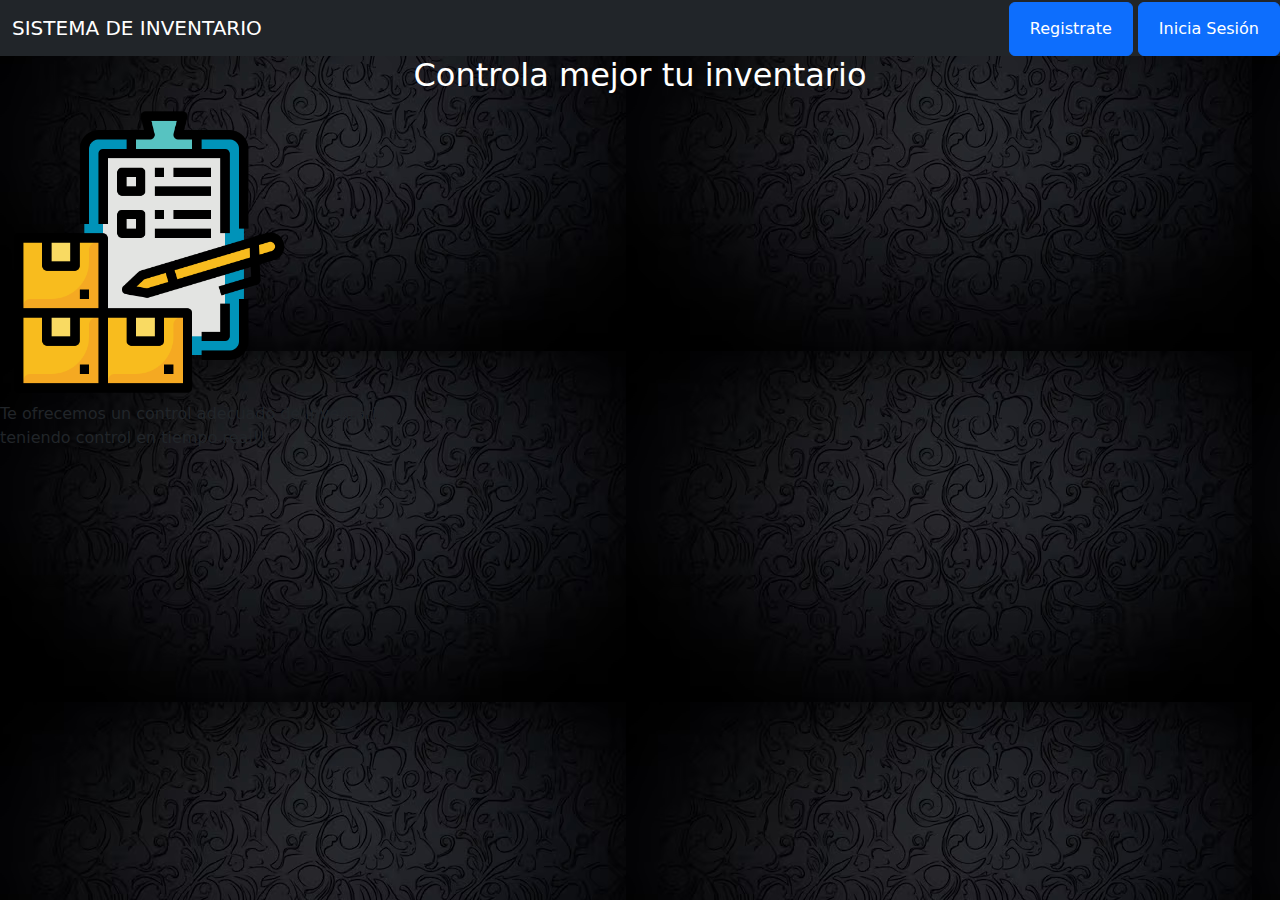
<file: index.html>
<!DOCTYPE html>
<html lang="en">
<head>
    <meta charset="UTF-8">
    <meta name="viewport" content="width=device-width, initial-scale=1.0">
    <title>Inventario</title>
    <link rel="stylesheet" href="https://cdn.jsdelivr.net/npm/bootstrap@5.2.3/dist/css/bootstrap.min.css">
    <link rel="stylesheet" href="style.css">
</head>

<body class="fondo">

    <nav class="navbar navbar-expand-lg navbar-dark bg-dark">
        <div class="container-fluid">
          <a class="navbar-brand text-lg-start" href="#">SISTEMA DE INVENTARIO</a>
          <button class="navbar-toggler" type="button" data-bs-toggle="collapse" data-bs-target="#navbarNav" aria-controls="navbarNav" aria-expanded="false" aria-label="Toggle navigation">
            <span class="navbar-toggler-icon"></span>
          </button>
          <div class="collapse navbar-collapse" id="navbarNav">
            <ul class="navbar-nav">
              <li class="nav-item">
            <div class="position-absolute bottom-0 end-0 br-10px">
                <button class="btn btn-primary">
                <a class="nav-link active" aria-current="page" href="#">Registrate</a>
                </button>
              <button class="btn btn-primary ">
                <a class="nav-link active" aria-current="page" href="#">Inicia Sesión</a>
              </button>
            </div>
            </ul>
          </div>
        </div>
      </nav>
     
      <div>
        <h2 class="titulo">Controla mejor tu inventario</h2>
        <img src="imagenes/inventario.png" height="300">
        <p class="d-flex text-color-white ">
        Te ofrecemos un control adecuado de inventario <br>
        teniendo control en tiempo real!!</p>
      
      </div>



    
</body>
</html>
</file>
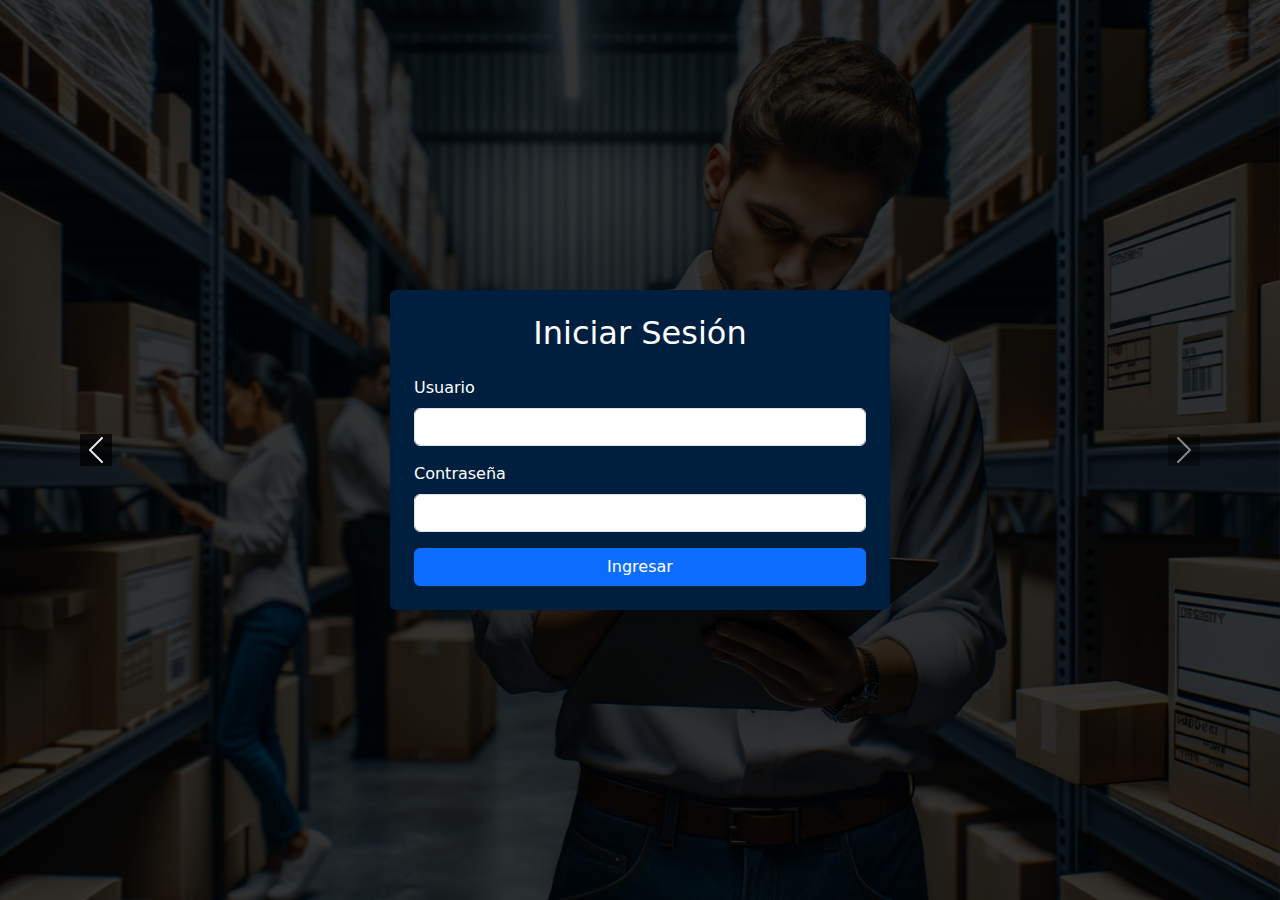
<file: src/main/resources/static/index.html>
<!DOCTYPE html>
<html lang="es">
<head>
    <meta charset="UTF-8">
    <meta name="viewport" content="width=device-width, initial-scale=1.0">
    <title>Principal</title>
    <!-- Bootstrap CSS -->
    <link href="https://cdn.jsdelivr.net/npm/bootstrap@5.3.3/dist/css/bootstrap.min.css" rel="stylesheet" integrity="sha384-QWTKZyjpPEjISv5WaRU9OFeRpok6YctnYmDr5pNlyT2bRjXh0JMhjY6hW+ALEwIH" crossorigin="anonymous">
    <link rel="stylesheet" href="style.css">
</head>
<body>
    <div class="container-fluid vh-100 p-0">
        <div id="carouselExampleControls" class="carousel slide" data-bs-ride="carousel">
          <div class="carousel-inner">
            <div class="carousel-item active">
              <img src="imagenes/inventario1.jpg" class="d-block w-100" alt="Imagen 1">
            </div>
            <div class="carousel-item">
              <img src="imagenes/inventario2.jpg" class="d-block w-100" alt="Imagen 2">
            </div>
            <div class="carousel-item">
              <img src="imagenes/inventario4.jpg" class="d-block w-100" alt="Imagen 3">
            </div>
          </div>
          <button class="carousel-control-prev" type="button" data-bs-target="#carouselExampleControls" data-bs-slide="prev">
            <span class="carousel-control-prev-icon" aria-hidden="true"></span>
            <span class="visually-hidden">Previous</span>
          </button>
          <button class="carousel-control-next" type="button" data-bs-target="#carouselExampleControls" data-bs-slide="next">
            <span class="carousel-control-next-icon" aria-hidden="true"></span>
            <span class="visually-hidden">Next</span>
          </button>
        </div>
      </div>
    
      <div class="overlay container-fluid d-flex justify-content-center align-items-center">
        <div class="form-login row rounded shadow justify-content-center">
          <div class="col-md-12 d-flex flex-column justify-content-center p-4 bg-dark text-white rounded">
            <h2 class="text-center mb-4">Iniciar Sesión</h2>
            <form action="" method="">
              <div class="mb-3">
                <label for="username" class="form-label">Usuario</label>
                <input type="text" class="form-control" id="username" name="username" required>
              </div>
              <div class="mb-3">
                <label for="password" class="form-label">Contraseña</label>
                <input type="password" class="form-control" id="password" name="password" required>
              </div>
              <button type="button" class="btn btn-primary w-100" id="login">Ingresar</button>
            </form>
          </div>
        </div>
      </div>
    
      <!-- Alert Modal -->
      <div class="modal fade" id="alertModal" tabindex="-1" aria-labelledby="alertModalLabel" aria-hidden="true">
        <div class="modal-dialog" role="document">
          <div class="modal-content">
            <div class="modal-header">
              <h5 class="modal-title" id="alertModalLabel">Alert</h5>
              <button type="button" class="btn-close" data-bs-dismiss="modal" aria-label="Close"></button>
            </div>
            <div class="modal-body">
              <!-- Alert content goes here -->
              <div id="login-modal" class="alert alert-success" role="alert"></div>
            </div>
            <div class="modal-footer">
              <button type="button" class="btn btn-secondary" data-bs-dismiss="modal">Close</button>
            </div>
          </div>
        </div>
      </div>

    <!-- Bootstrap JS and dependencies -->
    <script src="https://code.jquery.com/jquery-3.5.1.slim.min.js"></script>
    <script src="https://cdn.jsdelivr.net/npm/@popperjs/core@2.9.2/dist/umd/popper.min.js"></script>
    <script src="https://cdn.jsdelivr.net/npm/bootstrap@5.3.3/dist/js/bootstrap.bundle.min.js" integrity="sha384-YvpcrYf0tY3lHB60NNkmXc5s9fDVZLESaAA55NDzOxhy9GkcIdslK1eN7N6jIeHz" crossorigin="anonymous"></script>
    <script src="js/funciones-genericas.js"></script>
    <script src="js/session.js"></script>
    <script src="js/login.js"></script>
    <script src="js/carrousel.js"></script>
</body>
</html>
</file>
<file: style.css>
.fondo {
    background-image: url(imagenes/fondos-pantalla-negros-que-son-muy-oscuros-hermosos_899894-5036.avif);
    height: 500px; 
}

.titulo {
    color: white;
    text-align: center;
}
</file>
<file: src/main/resources/static/style.css>
body {
    background-color: #ADD8E6; /* Azul más claro */
}

.text-section {
    padding: 20px;
    background-color: rgba(255, 255, 255, 0.8);
    border-radius: 10px;
    margin-bottom: 20px;
}

.par {
    background-color: white !important;
}


.impar {
    background-color: #D3D3D3 !important;
}

.bg-dark {
    background-color: #001f3f !important; /* Azul oscuro */
}

.carousel {
    width: 100%;
    height: 100vh;
}

.carousel-item img {
    width: 100%;
    height: 100vh;
    object-fit: cover;
    /* border-radius: 10px; */

}

table td input {
    border: none;
}

.able-action-buttons {
    text-align: center;
}

.overlay {
    position: absolute;
    top: 0;
    left: 0;
    width: 100%;
    height: 100vh;
    background: rgba(0, 0, 0, 0.8); /* Fondo semitransparente */
    display: flex;
    justify-content: center;
    /* align-items: center; */
    align-items: flex-start;
    
}

.form-login {
    width: 500px; 
}


.nav-item a:focus {color:#ADD8E6;} /* Visited link    */

/* Menu styles */

.navbar{
    background-color: #1e293b;
  
  }

  .nav-item {
    width: 100%;
    padding: 5px;
    transition: 0.3s;
    border-radius: 8px;
  }
  .nav-item a {
    color: #fff; 
    text-decoration: none;

  }
  
  .nav-item:hover {
    background-color: #343a40;
  }

  .nav-item:hover a {
    color: #ADD8E6; 
  }

  
  .offcanvas-body {
    display: flex;
    flex-direction: column;
    justify-content: space-between;
    height: 100%;
  }
  
  .navbar-brand {
    flex-grow: 1;
  }
  
  .position-absolute {
    padding:30px;
  }

#dropdownUser1 {
    font-size: 20px;
}

  /****************/


  @media screen and (min-width: 1000px) {
    #dropdownMenuButton {
      background-color: yellow;
    }
  }

/* HOME */

.carousel-container {
    width: 600px;
    height: auto;
    margin: auto;
}

.carousel-container .carousel-item img {
    width: 600px;
    height: 400px;
    object-fit: cover;
}

td img {
    width: 100px;
    height: 100px;
    object-fit: cover;
}




/* IMAGEN */



#myImg {
    border-radius: 5px;
    cursor: pointer;
    transition: 0.3s;
}

#myImg:hover {opacity: 0.7;}

/* The Modal (background) */
.modal-image {
    display: none; /* Hidden by default */
    position: fixed; /* Stay in place */
    z-index: 2; /* Sit on top */
    padding-top: 100px; /* Location of the box */
    left: 0;
    top: 0;
    width: 100%; /* Full width */
    height: 100%; /* Full height */
    overflow: auto; /* Enable scroll if needed */
    background-color: rgb(0,0,0); /* Fallback color */
    background-color: rgba(0,0,0,0.9); /* Black w/ opacity */
}

/* Modal Content (image) */
.modal-content-image {
    margin: auto;
    display: block;
    width: 80%;
    max-width: 700px;
}

/* Caption of Modal Image */
#caption {
    margin: auto;
    display: block;
    width: 80%;
    max-width: 700px;
    text-align: center;
    color: #ccc;
    padding: 10px 0;
    height: 150px;
}

#imagen-modal {
    width: 350px;
    height: 350px;
}

/* Add Animation */
.modal-content-image, #caption {
    -webkit-animation-name: zoom;
    -webkit-animation-duration: 0.6s;
    animation-name: zoom;
    animation-duration: 0.6s;
}

@-webkit-keyframes zoom {
    from {-webkit-transform:scale(0)}
    to {-webkit-transform:scale(1)}
}

@keyframes zoom {
    from {transform:scale(0)}
    to {transform:scale(1)}
}

/* The Close Button */
.close {
    position: absolute;
    top: 15px;
    right: 35px;
    color: #f1f1f1;
    font-size: 40px;
    font-weight: bold;
    transition: 0.3s;
}

.close:hover,
.close:focus {
    color: #bbb;
    text-decoration: none;
    cursor: pointer;
}

/* 100% Image Width on Smaller Screens */
@media only screen and (max-width: 700px){
    .modal-content-image {
        width: 100%;
    }
}




/* Estilos para ocultar el input de archivo */
.input-imagen {
    display: none;
}

/* Estilo del botón que reemplaza al input */
.btn-subir {
    display: inline-block;
    background-color: #007bff;
    color: white;
    padding: 5px 10px;
    border-radius: 5px;
    cursor: pointer;
    font-size: 12px;
    border: none;
    position: relative;
}

/* Tooltip personalizado */
.btn-subir[data-tooltip]:hover::after {
    content: attr(data-tooltip); /* Contenido del tooltip */
    position: absolute;
    top: -10px; /* Posiciona arriba del botón */
    left: 50%;
    transform: translateX(-50%);
    background-color: #333;
    color: #fff;
    padding: 5px;
    border-radius: 5px;
    font-size: 10px;
    white-space: nowrap;
}


table {
    width: 100%;
    border-collapse: collapse;
    table-layout: fixed; /* Fija el ancho de las columnas */
}

thead {
    display: table;
    width: 100%;
    table-layout: fixed; /* Asegura que el ancho de las columnas se mantenga */
}

tbody {
    display: block;
    max-height: 500px; /* Altura máxima para el tbody */
    overflow-y: auto;
    overflow-x: hidden; /* Solo scroll vertical */
    width: 100%;
}

thead th, tbody td {
    padding: 10px;
    text-align: left;
    width: 25%; /* Asegura que las celdas tengan el mismo ancho en todas las columnas */
    box-sizing: border-box; /* Evita desbordamientos */
}

tbody tr {
    display: table;
    width: 100%;
    table-layout: fixed; /* Fija el ancho de las columnas en las filas del cuerpo */
}

table td input {
    width: -webkit-fill-available;
}
</file>
